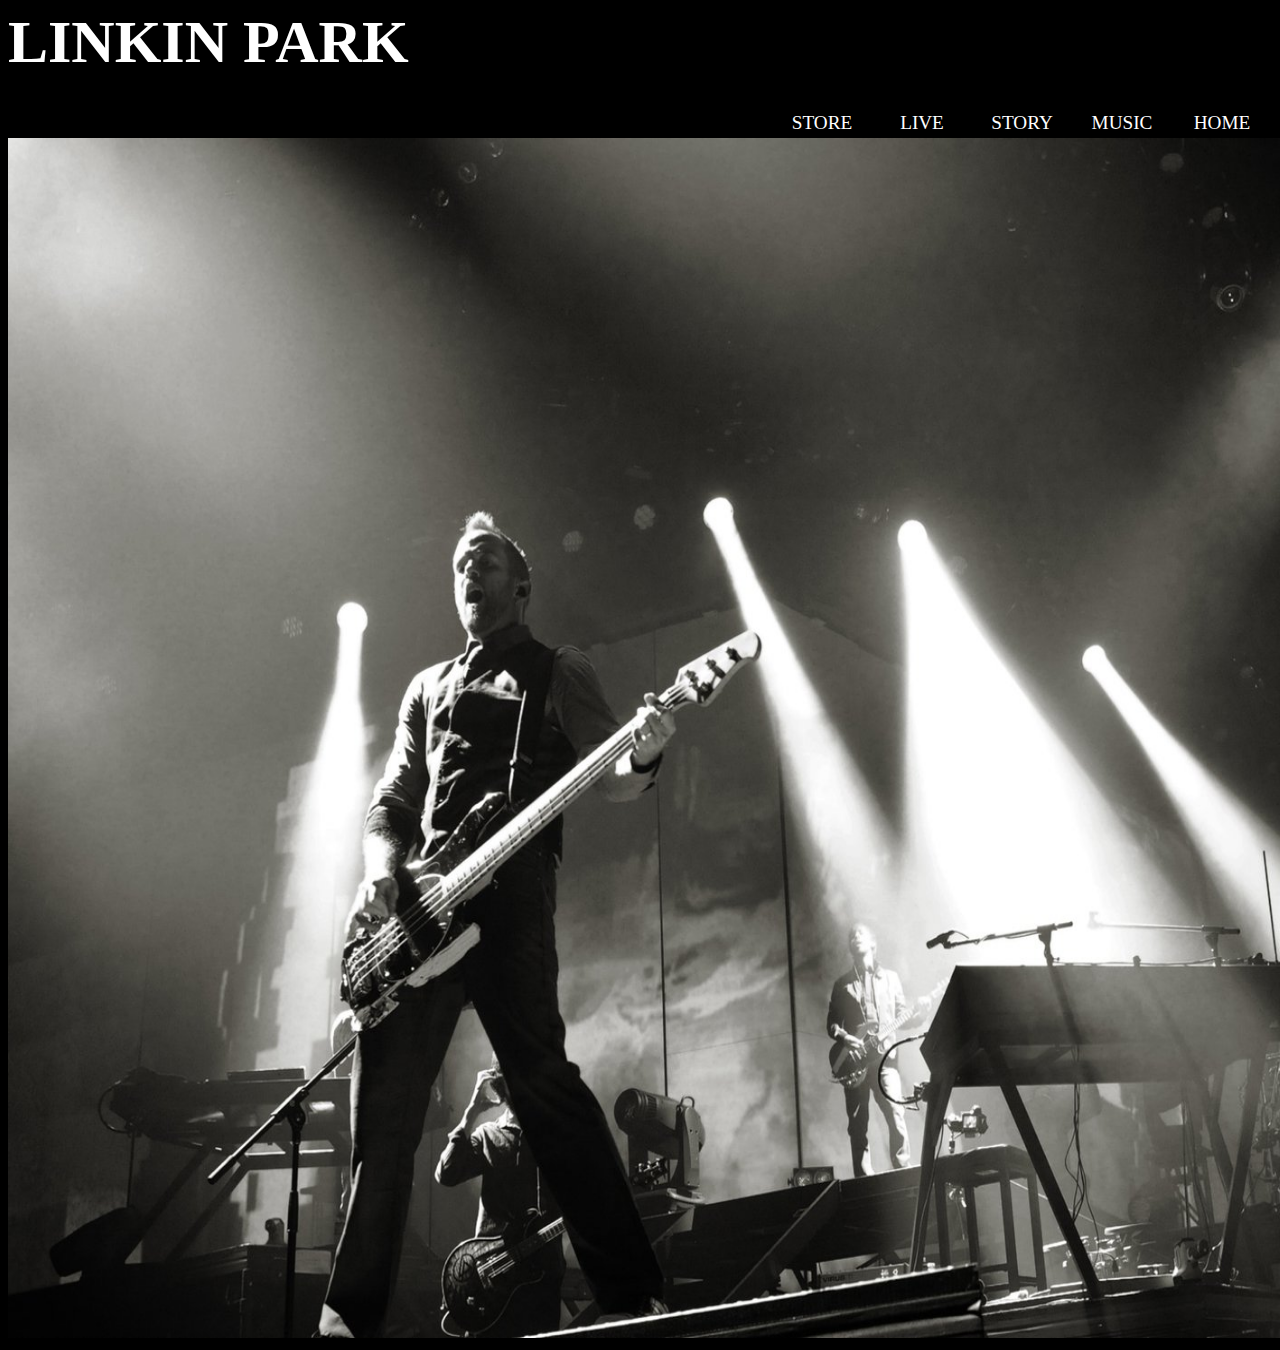
<file: index.html>
<!DOCTYPE html>
<html lang="en">
<head>
    <meta charset="UTF-8">
    <meta name="viewport" content="width=device-width, initial-scale=1.0">
    <title>Linkinpark</title>
    <link rel="stylesheet" href="style.css">
</head>
<body>

    <h1>LINKIN PARK</h1>

    <div>
       <ul>
       <li><a href="index.html">HOME</a></li>
       <li><a href="music.html">MUSIC</a></li>
       <li><a href="story.html">STORY</a></li>
       <li><a href="live.html">LIVE</a></li>
       <li><a href="https://store.linkinpark.com">STORE</a></li>
       </ul>
    </div>

<div0 align="center">
    <img src="LinkinParkBerlin2010.jpg"/
    alt="Linkinpark"
    width="1850px" 
    height="1200px"
    >
    
</div0>


</body>
</html>
</file>
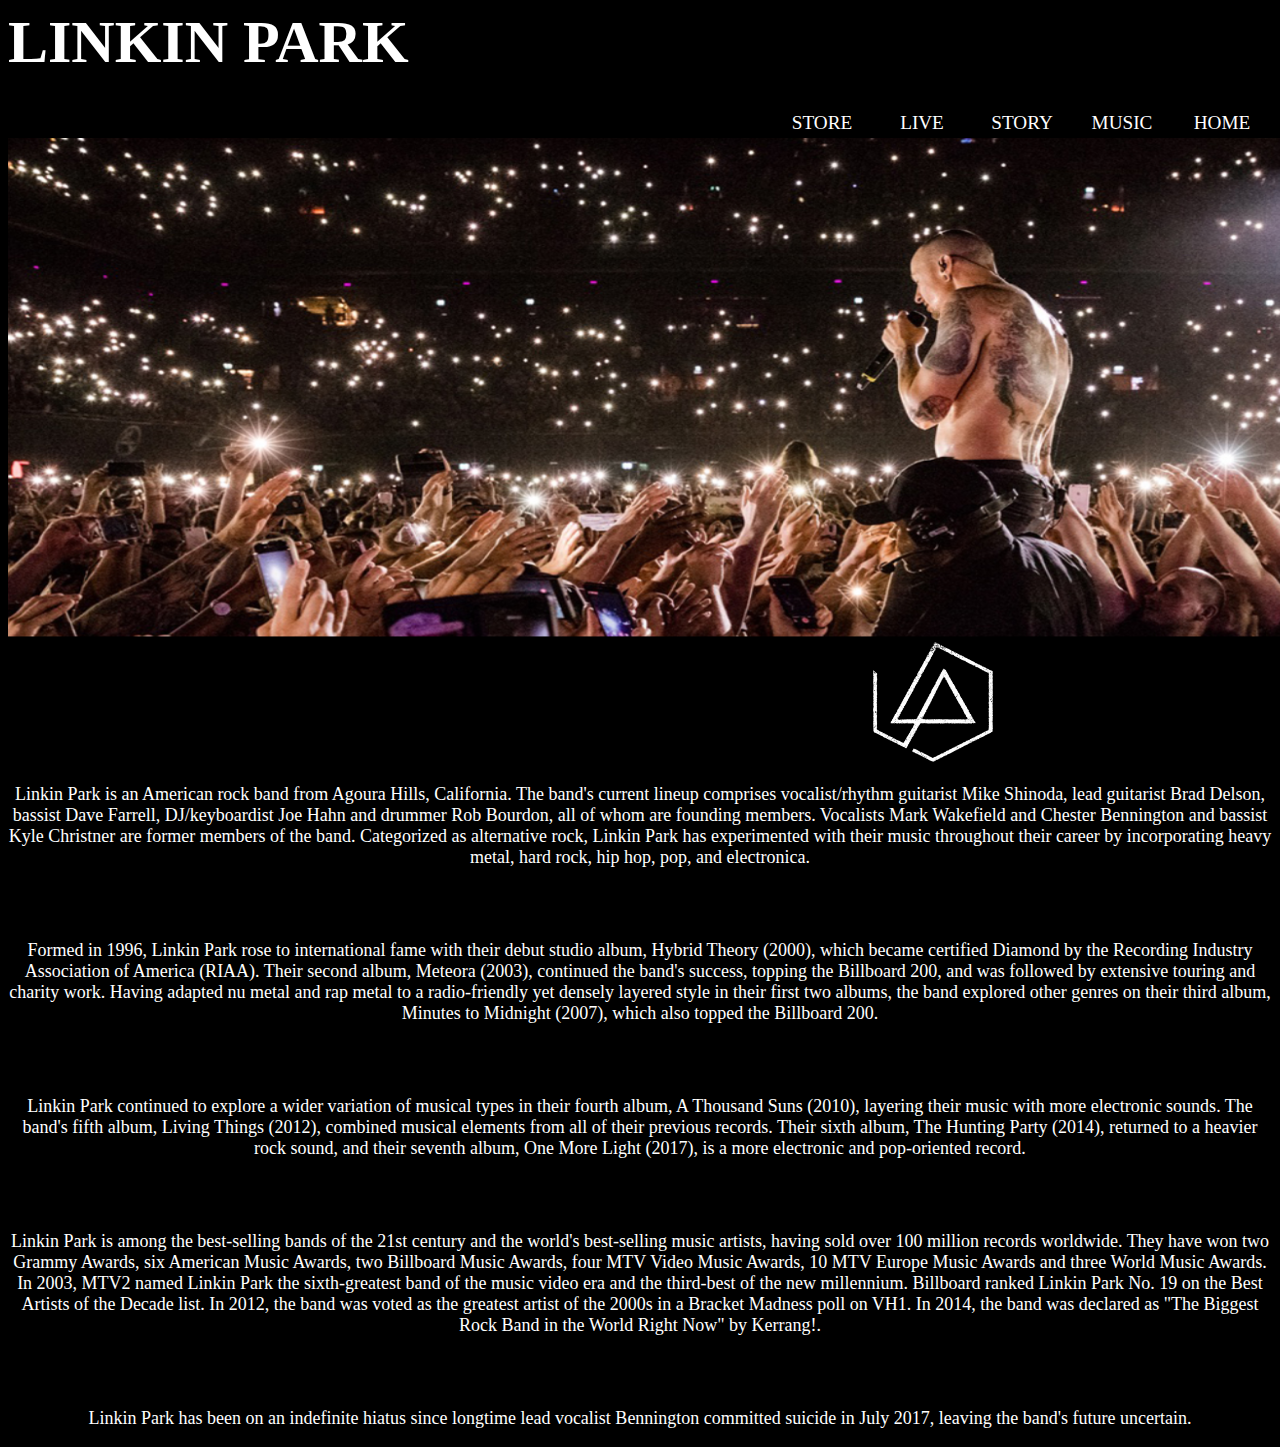
<file: story.html>
<!DOCTYPE html>
<html lang="en">
<head>
    <meta charset="UTF-8">
    <meta name="viewport" content="width=device-width, initial-scale=1.0">
    <title>Document</title>
    <link rel="stylesheet" href="style.css">
</head>
<body>

 <h1>LINKIN PARK</h1>

 <div>
       <ul>
       <li><a href="index.html">HOME</a></li>
       <li><a href="music.html">MUSIC</a></li>
       <li><a href="story.html">STORY</a></li>
       <li><a href="live.html">LIVE</a></li>
       <li><a href="https://store.linkinpark.com">STORE</a></li>
       </ul>
</div>

<div class="img_wrap">
    <img src="chester.jpg" alt="Chester" width="1850" height="500" style="margin: auto;">
    <br>
    <img src="LP.jpg" alt="linkinpark Logo" width="120" height="120" style="margin: 0 auto;">
</div>
   
<p>
    Linkin Park is an American rock band from Agoura Hills, California. The band's current lineup comprises vocalist/rhythm guitarist Mike Shinoda, lead guitarist Brad Delson, bassist Dave Farrell, DJ/keyboardist Joe Hahn and drummer Rob Bourdon, all of whom are founding members. Vocalists Mark Wakefield and Chester Bennington and bassist Kyle Christner are former members of the band. Categorized as alternative rock, Linkin Park has experimented with their music throughout their career by incorporating heavy metal, hard rock, hip hop, pop, and electronica.   
</p>
<br>
<br>
<p>
    Formed in 1996, Linkin Park rose to international fame with their debut studio album, Hybrid Theory (2000), which became certified Diamond by the Recording Industry Association of America (RIAA). Their second album, Meteora (2003), continued the band's success, topping the Billboard 200, and was followed by extensive touring and charity work. Having adapted nu metal and rap metal to a radio-friendly yet densely layered style in their first two albums, the band explored other genres on their third album, Minutes to Midnight (2007), which also topped the Billboard 200.
</p>
<br>
<br>
<p>
    Linkin Park continued to explore a wider variation of musical types in their fourth album, A Thousand Suns (2010), layering their music with more electronic sounds. The band's fifth album, Living Things (2012), combined musical elements from all of their previous records. Their sixth album, The Hunting Party (2014), returned to a heavier rock sound, and their seventh album, One More Light (2017), is a more electronic and pop-oriented record.
</p>
<br>
<br>
<p>
    Linkin Park is among the best-selling bands of the 21st century and the world's best-selling music artists, having sold over 100 million records worldwide. They have won two Grammy Awards, six American Music Awards, two Billboard Music Awards, four MTV Video Music Awards, 10 MTV Europe Music Awards and three World Music Awards. In 2003, MTV2 named Linkin Park the sixth-greatest band of the music video era and the third-best of the new millennium. Billboard ranked Linkin Park No. 19 on the Best Artists of the Decade list. In 2012, the band was voted as the greatest artist of the 2000s in a Bracket Madness poll on VH1. In 2014, the band was declared as "The Biggest Rock Band in the World Right Now" by Kerrang!.
</p>
<br>
<br>
<p>
    Linkin Park has been on an indefinite hiatus since longtime lead vocalist Bennington committed suicide in July 2017, leaving the band's future uncertain.

</p>
</body>
</html>
</file>
<file: style.css>
body{
    background-color: black;
}
h1{
    color: white;
    font-size: 60px;
    height:100px;
	margin:0px;
}

div ul{
        list-style-type:none;
        margin:0;
        padding:0;
        overflow:hidden;
        }
        
    li{
        float: right;
        }
        
        a{
        display:block;
        font-size: larger;
        background-color: black;
        color:white;
        width:100px;
        text-align:center;
        padding:4px 0px;
        text-decoration:none;
        }
        
        a:hover,a:active{
                background-color:grey;
        
        }


p{
    color: white;
    text-align: center;
    font-size: large;
}

.img_wrap{
    width: 1900px;
    height: 300px;
    display: table-cell; 
    vertical-align: middle;
    text-align: center;
}
</file>
